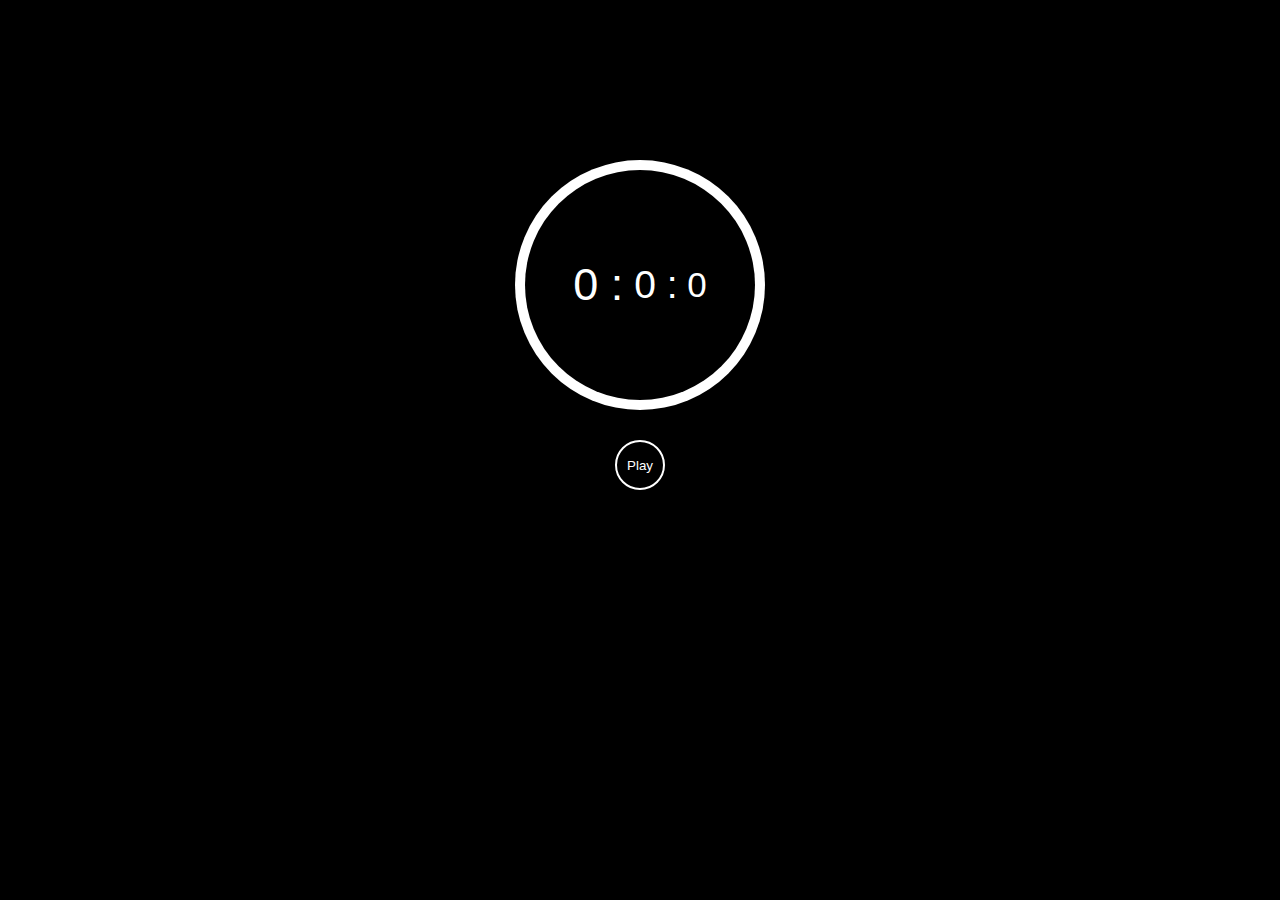
<file: PRODIGY_WD_02/index.html>
<!DOCTYPE html>
<head>
    <title>Stopwatch</title>
    <link rel="stylesheet" href="style.css">
</head>
<body>
    <div class="container">
        <div class="watch">
            <div class="out-circle">
                <div class="in-circle">
                <span class="text minute">0 : </span>
                <span class="text second">&nbsp;0&nbsp;: </span>
                <span class="text msec"> &nbsp;0</span>
                </div>
            </div>
            <div class="but-con" >
                <button class="but resetb hidden">Reset</button>
                <button class="but playb">Play</button>
                <button class="but lapb hidden">Lap</button>
            </div>
        </div>
        <ul class="lap">
            <p>
            
             
            </p>
        </ul>
        <button class="clear hidden">Clear</button>
    </div>
    <script src="script.js"></script> 
</body>

</html>
</file>
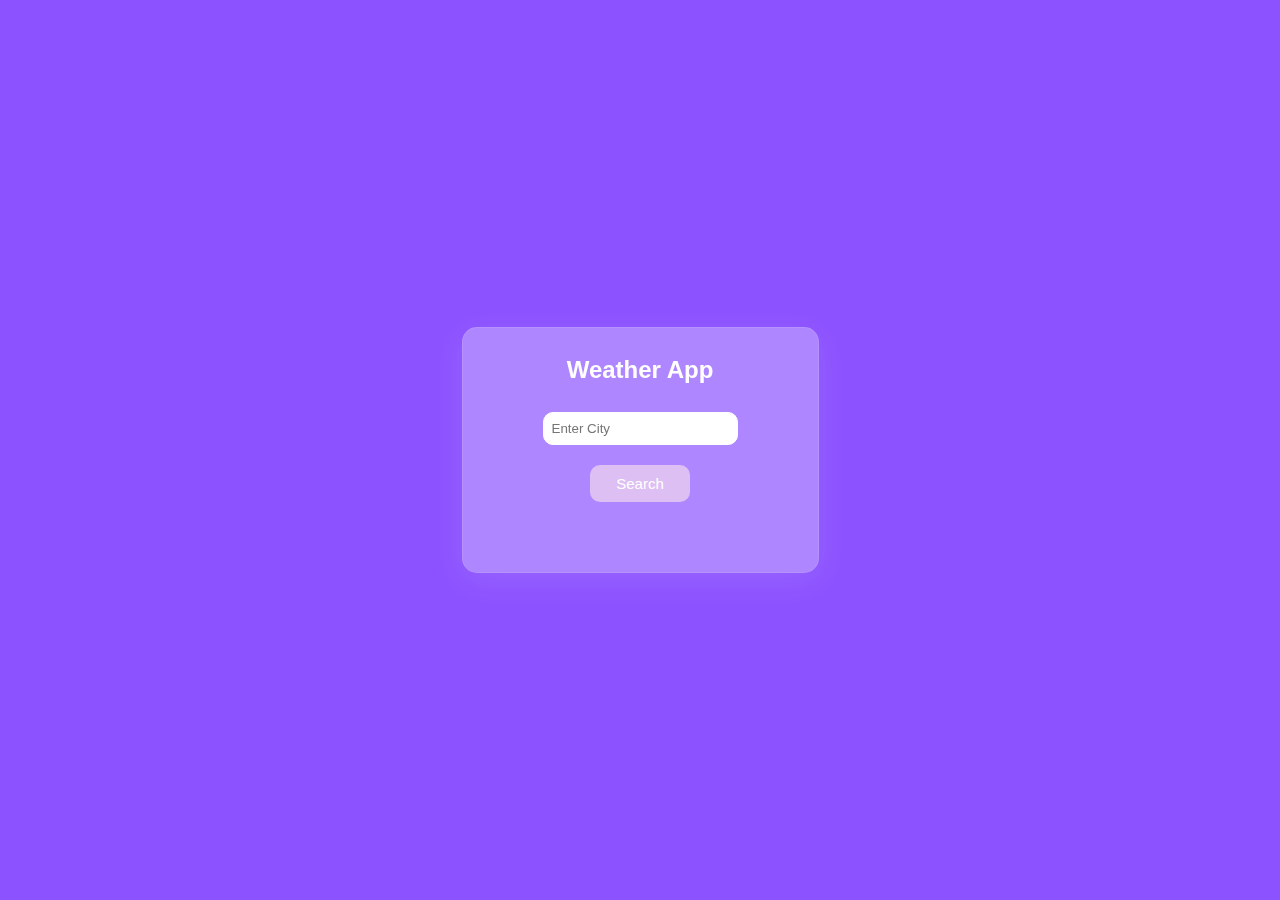
<file: PRODIGY_WD_05/index.html>
<!DOCTYPE html>
<html lang="en">
<head>
    <meta charset="UTF-8">
    <meta name="viewport" content="width=device-width, initial-scale=1.0">
    <title>Weather app</title>
    <link rel="stylesheet" href="style.css">
</head>
<body>
    <div id="weather-container">
        <h2>
            Weather App
        </h2>
        <input type=" text" id="city" placeholder="Enter City"><br>
        <button onclick="getWeather()"> Search</button>
        <img  id="weather-icon"  alt="Weather Icon">
        <div id="temp-div"></div>
        <div id="weather-info"></div>
        <div id="hourly-forecast"></div>
    </div>
<script src="script.js"></script> 
</body>

</html>
</file>
<file: PRODIGY_WD_02/style.css>
*{
    margin: 0;
    padding: 0;
    box-sizing: border-box;
}
body{
    background-color: black;
    font-family: sans-serif;
    font-size: 1rem;
    width: 100%;
    height: 100vh;
    display: flex;
    justify-content: center;
    align-items: center;
}
.out-circle{
    width: 250px;
    height: 250px;
    border-radius: 50%;
    background-color: white;
    display: flex;
    justify-content: center;
    align-items: center;  
}
.in-circle{
    width: 230px;
    height: 230px;
    border-radius: 50%;
    background-color: black;
    display: flex;
    justify-content: center;
    align-items: center;    
}
.watch{
    justify-content: center;
    align-items: center;  
}

.text{
    align-items: center;
    color: white;
}
 .minute{
    font-size: 45px;
}
.second{
    font-size: 39px;
}
.msec{
    font-size: 35px;
}
.but-con{
    display: flex;
    width: 250px;
    margin-top: 30px;
    justify-content: space-between;

}
.but{
    width: 50px;
    height: 50px;
    border-radius: 50%;
    border: 2px solid white;
    /* text-align: center; */
    background-color: black;
    color: white;
    cursor: pointer;
}
.but:hover{
    background-color: white;
    color: black;
}
.lap{
    list-style: none;
    color: white;
    height: 250px;
    width: 250px;
    overflow: auto;
    position: relative;
    margin-top:30px 0;


  
}
.animation-bg{
    background:linear-gradient(-45deg,#ee7752,orange,#e73c7e,#23a6d5,#23d5ab);
    background-size: 400% 400%;
    animation: gradient 7s ease infinite;
}
@keyframes gradient{
    0%{
        background-color: 0% 50%;
    }
    50%{
        background-color: 100% 50%;
    }
    100%{
        background-color: 0% 50%;
    }
}
.lap::-webkit-scrollbar {
    display: none ;
}
.lap-item{
    display: inline-block;
    width: 100%;
    padding: 15px;
    text-align: center;
    border: 2px solid #444;
    border-radius: 50px;
    margin-top: 10px;
    margin-bottom: 10px;
}
.num{
    color: #ccccccc;
}
.time-stamp{
    display: inline-block;
    margin-left: 25px;
}
.clear{
    display: block;
    position: fixed;
    z-index: 1000;
    bottom: 30x;
    left: 50%;
    width: 130px;
    padding: 10px 0;
    border-radius: 50px;
    background-color: grey;
    border: 2px solid white;
    color: black;
    font-size: 20px;
    transform: translate(-50%);
    cursor: pointer;
}
.hidden{
    visibility: hidden;
}
</file>
<file: PRODIGY_WD_05/style.css>
body{
    background:#8C52FF;
    font-family: 'Segoe UI', Tahoma, Geneva, Verdana, sans-serif;
    display: flex;
    align-items: center;
    justify-content: center;
    height: 100vh;
    margin: 0;
}

#weather-container{
    background-color: rgba(255,255,255,0.3);
    max-width: 400px;
    padding: 20px;
    padding-left: 80px;
    padding-right: 80px;
    border-radius: 15px;
    box-shadow: 0 8px 32px rgba(255,255,255,0.1);
    backdrop-filter: blur(10px);
    border: 1px solid rgba(255,255,255,0.1);
    text-align: center;
}

h2,label,p{
    color: #fff;
    margin: 8px 0;
}
input{
    width: calc(100%-16px);
    padding: 8px;
    box-sizing: border-box;
    border-radius: 10px;
    border: 1px solid white;
    margin-top: 20px;

}

button{
    background: #debff4;
    color: white;
    padding: 10px;
    border: none;
    border-radius: 10px;
    cursor: pointer;
    margin-top: 20px;
    width: 100px;
    font-size: 15px;

}

button:hover{
    background: #8b48d7;   
}

#temp-div p{
    font-size: 60px;
    margin-top: -30px;
}

#weather-info{
   font-size: 20px;
}

#weather-icon{
    width: 200px;
    height: 200px;
    margin: 0 auto 10px;
    margin-bottom: 0;
    display: none;
}

#hourly-forecast{
    margin-top: 50px;
    overflow-x: auto;
    white-space: nowrap;
    display: flex;
    justify-content: space-between;

}

.hourly-item{
    flex: 0 0 auto;
    width: 80px;
    display: flex;
    flex-direction: column;
    align-items: center;
    margin-right: 10px;
    color: white;
}

.hourly-item img{
    width: 30px;
    height: 30px;
    margin-bottom: 5px;
}

#hourly-heading{
    color: #fff;
    margin-top: 10px;

}
</file>
